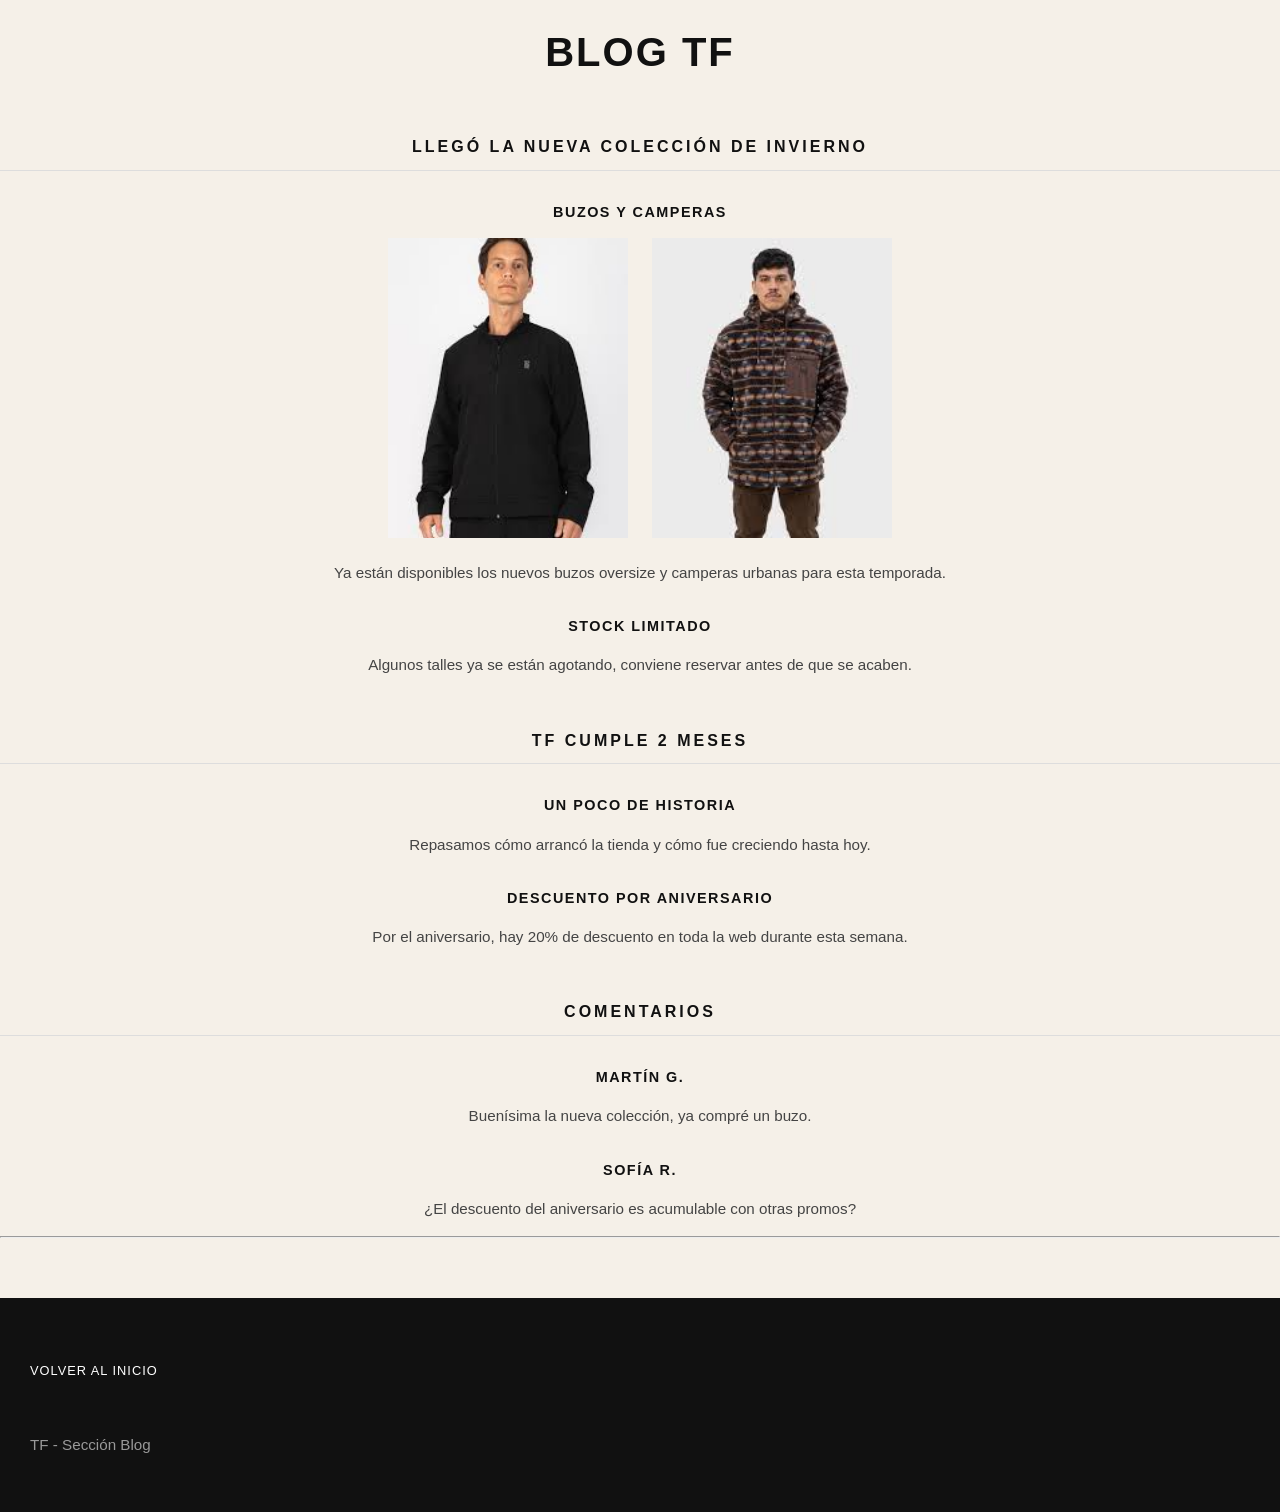
<file: blog.html>
<!DOCTYPE html>
<html lang="es">
<head>
    <meta charset="UTF-8">
    <meta name="viewport" content="width=device-width, initial-scale=1.0">
    <title>Blog - TF</title>
    <link rel="stylesheet" href="css/estilos.css">
</head>
<body>
    <h1>Blog TF</h1>

    <h2>Llegó la nueva colección de invierno</h2>
    <h3>Buzos y camperas</h3>
    <div class="galeria-blog">
        <img src="imagenes/blog.invierno.png" alt="Camperas" class="img-blog">
        <img src="imagenes/blog.invierno2.png" alt="" class="img-blog">
    </div>
    <p>Ya están disponibles los nuevos buzos oversize y camperas urbanas para esta temporada.</p>
    <h3>Stock limitado</h3>
    <p>Algunos talles ya se están agotando, conviene reservar antes de que se acaben.</p>

    <h2>TF cumple 2 meses</h2>
    <h3>Un poco de historia</h3>
    <p>Repasamos cómo arrancó la tienda y cómo fue creciendo hasta hoy.</p>
    <h3>Descuento por aniversario</h3>
    <p>Por el aniversario, hay 20% de descuento en toda la web durante esta semana.</p>

    <h2>Comentarios</h2>
    <h3>Martín G.</h3>
    <p>Buenísima la nueva colección, ya compré un buzo.</p>
    <h3>Sofía R.</h3>
    <p>¿El descuento del aniversario es acumulable con otras promos?</p>

    <hr>
    <footer>
        <p><a href="index.html">Volver al inicio</a></p>
        <p>TF - Sección Blog</p>
    </footer>
</body>
</html>
</file>
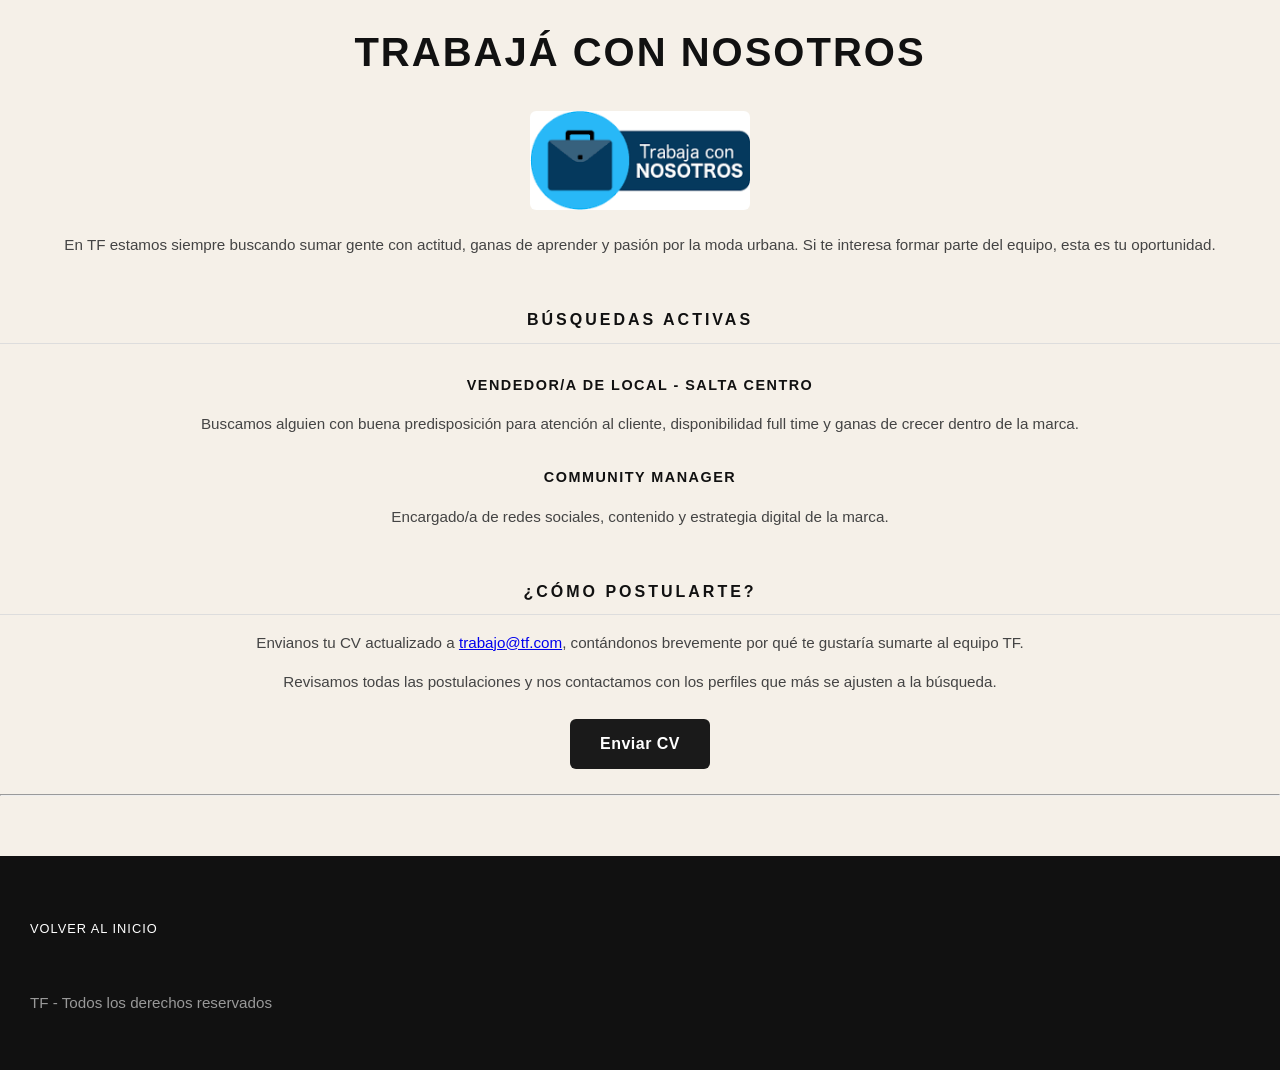
<file: cv.html>
<!DOCTYPE html>
<html lang="es">
<head>
    <meta charset="UTF-8">
    <meta name="viewport" content="width=device-width, initial-scale=1.0">
    <title>Trabajá con nosotros - TF</title>
    <link rel="stylesheet" href="css/estilos.css">
</head>
<body>
    <h1>Trabajá con nosotros</h1>
    <div class="galeria-pagina">
        <img src="imagenes/trabajaconnosotros.png" alt="Trabajá con nosotros" class="img-pagina">
    </div>
    <p>En TF estamos siempre buscando sumar gente con actitud, ganas de aprender y pasión por la moda urbana. Si te interesa formar parte del equipo, esta es tu oportunidad.</p>

    <h2>Búsquedas activas</h2>
    <h3>Vendedor/a de local - Salta Centro</h3>
    <p>Buscamos alguien con buena predisposición para atención al cliente, disponibilidad full time y ganas de crecer dentro de la marca.</p>
    <h3>Community Manager</h3>
    <p>Encargado/a de redes sociales, contenido y estrategia digital de la marca.</p>

    <h2>¿Cómo postularte?</h2>
    <p>Envianos tu CV actualizado a <a href="mailto:trabajo@tf.com">trabajo@tf.com</a>, contándonos brevemente por qué te gustaría sumarte al equipo TF.</p>
    <p>Revisamos todas las postulaciones y nos contactamos con los perfiles que más se ajusten a la búsqueda.</p>
    <div class="contenedor-boton">
        <a href="mailto:trabajo@tf.com" class="boton-cv">Enviar CV</a>
    </div>
    <hr>
    <footer>
        <p><a href="index.html">Volver al inicio</a></p>
        <p>TF - Todos los derechos reservados</p>
    </footer>
</body>
</html>
</file>
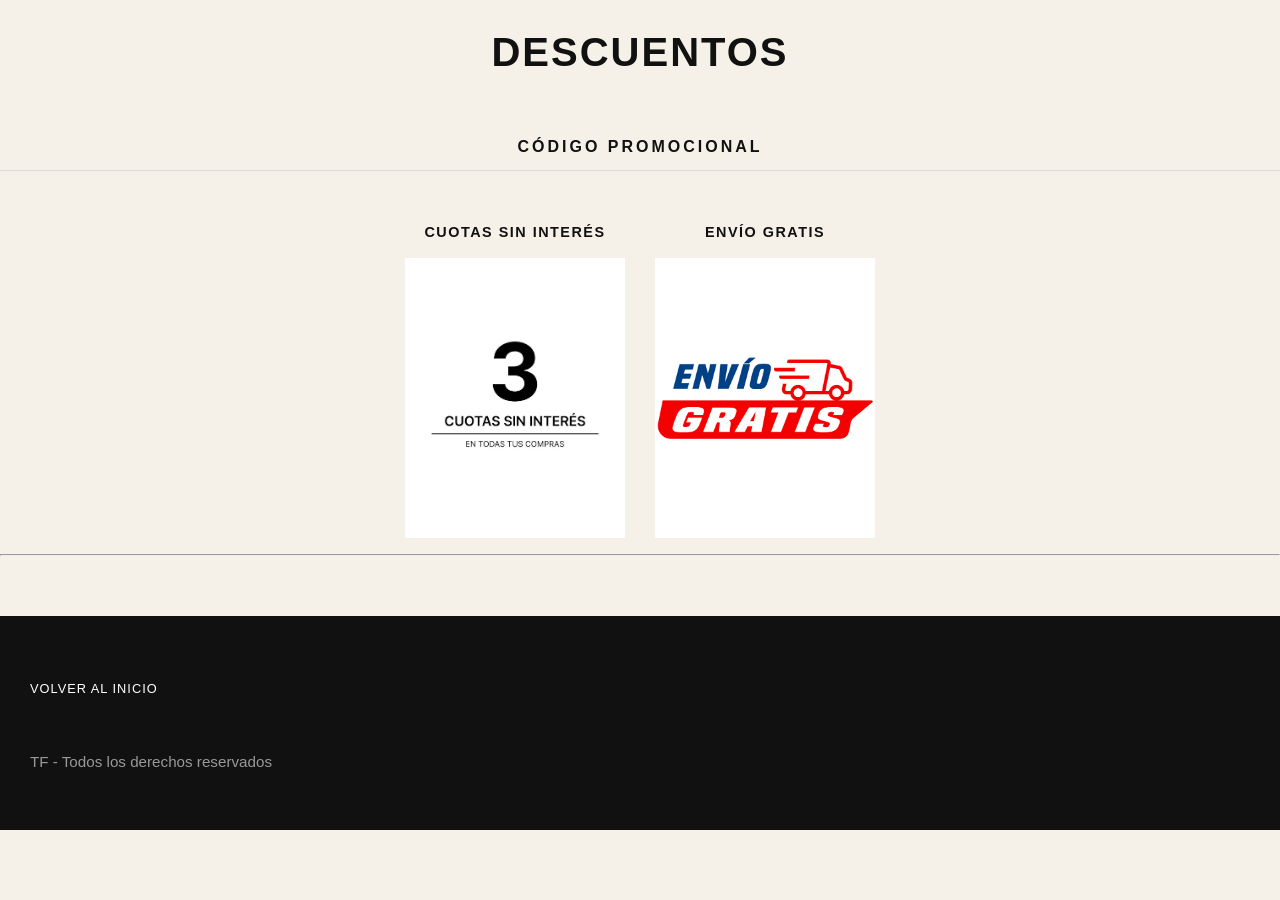
<file: descuentos.html>
<!DOCTYPE html>
<html lang="es">
<head>
    <meta charset="UTF-8">
    <meta name="viewport" content="width=device-width, initial-scale=1.0">
    <title>Descuentos - TF</title>
    <link rel="stylesheet" href="css/estilos.css">
</head>
<body>
    <h1>Descuentos</h1>
    <h2>Código promocional</h2>

    <div class="categorias-grid">
        <div class="categoria-item promo">
            <h3>Cuotas sin interés</h3>
            <img src="imagenes/Cuotas.png" alt="Cuotas sin interés">
        </div>
        <div class="categoria-item promo">
            <h3>Envío gratis</h3>
            <img src="imagenes/enviogratis.png" alt="Envío gratis">
        </div>
    </div>

    <hr>
    <footer>
        <p><a href="index.html">Volver al inicio</a></p>
        <p>TF - Todos los derechos reservados</p>
    </footer>
</body>
</html>
</file>
<file: css/estilos.css>
* {
    box-sizing: border-box;
}

body {
    font-family: 'Helvetica Neue', Arial, sans-serif;
    margin: 0;
    padding: 0;
    color: #111;
    line-height: 1.6;
    background-color: #f5f0e8;
}

nav {
    background-color: #f5f0e8;
    padding: 20px 30px;
    border-bottom: 1px solid #e0d8c8;
    text-align: center;
}

nav a {
    color: #111;
    text-decoration: none;
    margin: 0 15px;
    font-weight: 600;
    font-size: 0.85rem;
    letter-spacing: 1.5px;
    text-transform: uppercase;
}

nav a:hover {
    color: #888;
}

main {
    padding: 40px 30px;
    max-width: 1100px;
    margin: 0 auto;
}

h1 {
    font-size: 2.5rem;
    font-weight: 700;
    letter-spacing: 2px;
    text-transform: uppercase;
    margin-top: 20px;
    text-align: center;
}

h2 {
    font-size: 1rem;
    font-weight: 700;
    letter-spacing: 3px;
    text-transform: uppercase;
    margin-top: 50px;
    padding-bottom: 10px;
    border-bottom: 1px solid #ddd;
    text-align: center;
}

h3 {
    font-size: 0.9rem;
    font-weight: 600;
    letter-spacing: 1.5px;
    text-transform: uppercase;
    margin-top: 30px;
    text-align: center;
}

main h3 + a,
main h3 + img {
    display: inline-block;
    margin: 15px;
}

img {
    max-width: 100%;
    height: auto;
    transition: opacity 0.2s ease;
}

a:has(img):hover img,
img:hover {
    opacity: 0.85;
}

p {
    text-align: center;
    color: #444;
    font-size: 0.95rem;
}

footer {
    background-color: #111;
    color: #fff;
    padding: 40px 30px;
    margin-top: 60px;
    display: grid;
    grid-template-columns: repeat(auto-fit, minmax(180px, 1fr));
    gap: 15px 40px;
}

footer h3 {
    margin: 0;
    text-align: left;
}

footer a {
    color: #fff;
    text-decoration: none;
    letter-spacing: 1px;
    text-transform: uppercase;
    font-size: 0.8rem;
}

footer a:hover {
    color: #ccc;
}

footer p {
    grid-column: 1 / -1;
    text-align: left;
    color: #999;
    margin-top: 20px;
}

form {
    max-width: 500px;
    margin: 0 auto;
}

form label {
    display: block;
    margin-top: 18px;
    font-weight: 600;
    font-size: 0.8rem;
    letter-spacing: 1px;
    text-transform: uppercase;
}

form input,
form select,
form textarea {
    padding: 10px;
    width: 100%;
    max-width: 100%;
    border: 1px solid #ccc;
    border-radius: 4px;
    margin-top: 5px;
    font-size: 0.9rem;
}

fieldset {
    margin-top: 18px;
    border: 1px solid #ccc;
    padding: 15px;
}

legend {
    font-size: 0.8rem;
    letter-spacing: 1px;
    text-transform: uppercase;
    font-weight: 600;
}

button {
    margin-top: 20px;
    padding: 12px 30px;
    background-color: #111;
    color: #fff;
    border: none;
    letter-spacing: 1.5px;
    text-transform: uppercase;
    font-size: 0.85rem;
    font-weight: 600;
    cursor: pointer;
    transition: background-color 0.2s ease;
}

button:hover {
    background-color: #444;
}

button[type="reset"] {
    background-color: #fff;
    color: #111;
    border: 1px solid #111;
}

button[type="reset"]:hover {
    background-color: #f5f5f5;
}

.categorias-grid {
    display: flex;
    flex-wrap: wrap;
    justify-content: center;
    gap: 30px;
    margin-top: 20px;
}

.categoria-item {
    text-align: center;
    width: 220px;
}

.categoria-item img {
    width: 100%;
    height: 280px;
    object-fit: cover;
}
.categoria-item.promo img {
    object-fit: contain;
    background-color: #fff;
}

.acordeon-pregunta {
    display: block;
    width: 100%;
    text-align: left;
    background-color: #fff;
    color: #111;
    border: 1px solid #ddd;
    padding: 15px 20px;
    margin-top: 10px;
    font-size: 0.95rem;
    font-weight: 600;
    cursor: pointer;
    text-transform: none;
    letter-spacing: normal;
}

.acordeon-pregunta:hover {
    background-color: #f0ece4;
}

.acordeon-respuesta {
    display: none;
    padding: 10px 20px;
    text-align: left;
    background-color: #faf7f2;
    border: 1px solid #ddd;
    border-top: none;
    margin: 0;
}

.acordeon-respuesta.mostrar {
    display: block;
}
.galeria {
    text-align: center;
    margin-top: 20px;
}

.galeria img {
    max-width: 300px;
    height: auto;
    display: block;
    margin: 15px auto;
}

.galeria button {
    margin: 0 10px;
}
.galeria img {
    cursor: pointer;
}

.modal-oculto {
    display: none;
}

.modal-visible {
    display: flex;
    position: fixed;
    top: 0;
    left: 0;
    width: 100%;
    height: 100%;
    background-color: rgba(0, 0, 0, 0.85);
    align-items: center;
    justify-content: center;
    z-index: 1000;
}

.modal-visible img {
    max-width: 90%;
    max-height: 85vh;
}

#cerrar-modal {
    position: absolute;
    top: 20px;
    right: 35px;
    color: #fff;
    font-size: 2.5rem;
    cursor: pointer;
}

body.oscuro {
    background-color: #1a1a1a;
    color: #eee;
}

body.oscuro nav,
body.oscuro main {
    background-color: #1a1a1a;
    color: #eee;
}

body.oscuro nav a {
    color: #eee;
}

body.oscuro .categoria-item h3,
body.oscuro h1,
body.oscuro h2,
body.oscuro h3 {
    color: #eee;
}

body.oscuro p {
    color: #bbb;
}

#btn-modo-oscuro {
    margin-left: 15px;
    padding: 6px 14px;
    background-color: transparent;
    border: 1px solid #111;
    color: #111;
    font-size: 0.8rem;
    text-transform: none;
    letter-spacing: normal;
}

body.oscuro #btn-modo-oscuro {
    border-color: #eee;
    color: #eee;
}
.galeria-blog {
    text-align: center;
}

.img-blog {
    width: 240px;
    height: 300px;
    object-fit: cover;
    margin: 0 10px;
}

.galeria-curso {
    text-align: center;
    margin: 15px 0;
}

.img-curso {
    width: 220px;
    height: 220px;
    object-fit: cover;
    margin: 0 8px;
    border-radius: 6px;
}

.img-curso-chica {
    width: 100px;
    height: 100px;
    object-fit: cover;
    margin: 0 8px;
    border-radius: 6px;
}

.galeria-pagina {
    text-align: center;
    margin: 15px 0;
}

.img-pagina {
    width: 220px;
    height: auto;
    border-radius: 6px;
}

.boton-cv {
    display: inline-block;
    background-color: #1a1a1a;
    color: #fff;
    text-decoration: none;
    padding: 12px 30px;
    border-radius: 6px;
    font-weight: bold;
    letter-spacing: 0.5px;
    transition: background-color 0.2s ease;
}

.boton-cv:hover {
    background-color: #444;
}

.contenedor-boton {
    text-align: center;
    margin: 25px 0;
}

nav a.active {
    font-weight: 700;
    text-decoration: underline;
    text-decoration-thickness: 2px;
    text-underline-offset: 6px;
}
</file>
